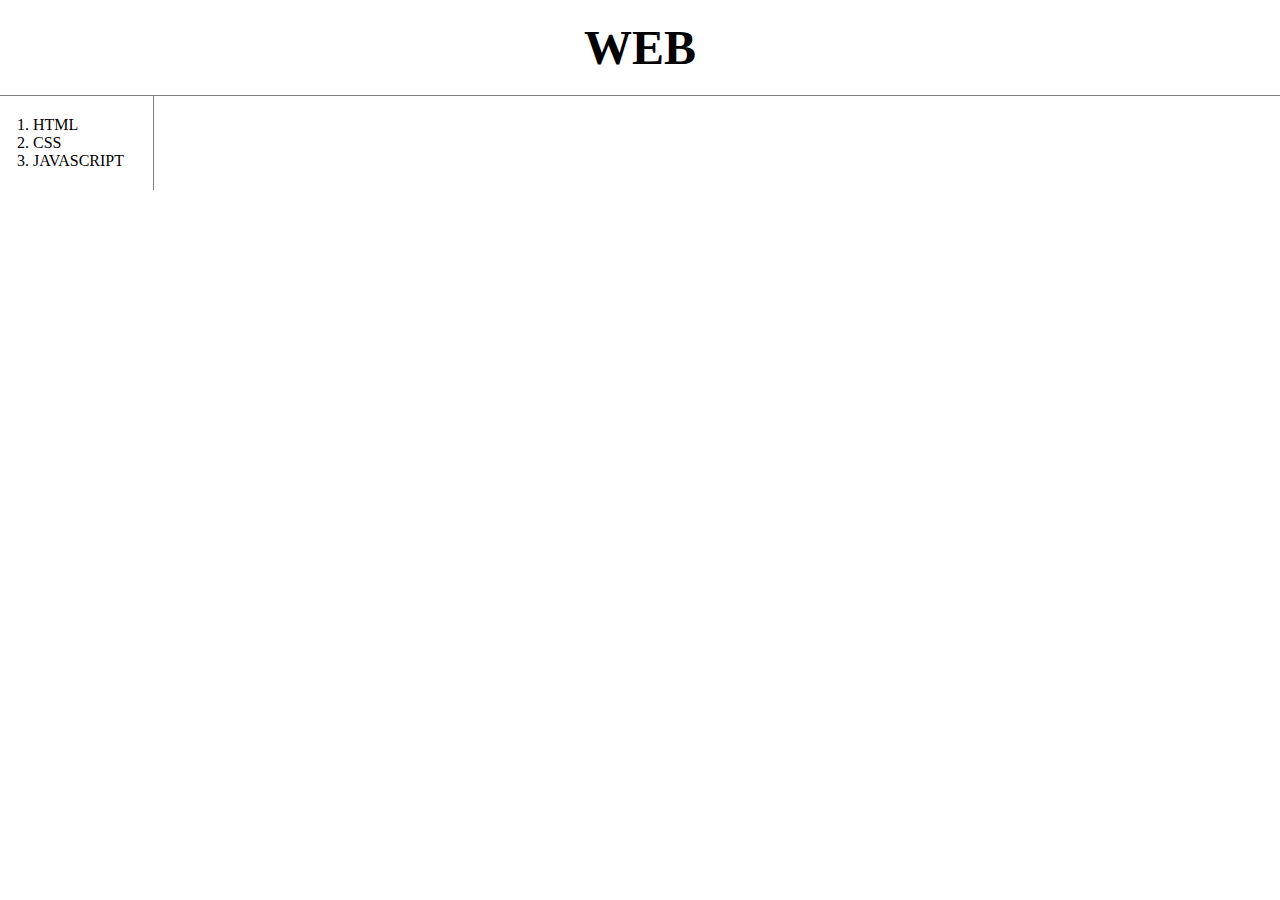
<file: index.html>
<!DOCTYPE html>
<!--이 문서는 html 문서이다 라는 것을 의미함. 왜? 그렇게 하기로 했다고 정함 -->

<html>
<!-- <head></head> <body></body>를 감싸는 큰 태그-->
<head>
<!-- 본문을 설명하는 머리 부분. 헤드와 본문을 꼭 구분해줘야 함 -->

<title>WEB1 - Welcome</title>
<!-- <<title>탭 이름</title> : 탭 이름. 검색엔진에서 가장 잘 인식되는 것. 책으로 치면 책 표지-->

<meta charset="utf-8">
<!-- meta = 이렇게 읽어라 // character = 문자 + set = 규칙 -->
<!-- 현재 utf-8로 작성중이라, 이렇게 지정해주지 않으면 글자가 깨질 수도 있음 -->

<!-- Google tag (gtag.js) -->
<script async src="https://www.googletagmanager.com/gtag/js?id=G-7YN3P67CFB"></script>
<script>
  window.dataLayer = window.dataLayer || [];
  function gtag(){dataLayer.push(arguments);}
  gtag('js', new Date());

  gtag('config', 'G-7YN3P67CFB');
</script>
<!-- 구글 애널리틱스 태그 복붙 -->

<style>
/* <style> 이라는 태그는 앞으로 있을 내용들을 CSS 언어로 해석해라 라는 뜻 */
/* <style>을 사용해서 CSS로 처리하라고 말할 수 있는 방법
1. 헤드태그안에 <style> 을 쓰기 2. 해당되는 곳에 style="" 속성을 사용하기 */
  a {
    color:black;
    /* a 태그가 달린 모든 내용을 검정색으로 보여줘라 */
    text-decoration: none;
    /* a 태그가 달린 모든 텍스트에 꾸밈을 다 없애라 (밑줄 등) */

    /* 모든 설명 끝에는 ; 를 추가하기. 일종의 구분자임 */
  }
  /* <style> 내 용어 설명
- a = Selector, 선택자
- a {여기 들어가는 거} = 선언, Declaration
- 선언 내 color:black, color = property, 속성 / red = property value, 속성의 값*/

  body {
    margin: 0;
  }

  /* #active {
    color:red;
  } */
  /* ID 값은 한 사이트에 한 개만 가능 */

  /* .saw {
    color:gray;
  } */
  /* .00 = 00태그를 가지고 있는 것에 대해 값을 준다. 앞에 '.' 필수! */

  ol{
    border-right: 1px solid gray;
    width:100px;
    margin: 0;
    padding: 20px;
    padding-left: 33px;
  }

  #grid ol{
    padding-left: 33px;
  }
  /* #grid라는 분모를 가진 ol만 해당되게  */

  h1 {
    font-size: 300%;
    /* px로도 지정해도 됨 */
    /* css text size property 라고 구글에 검색하면 다 나옴
    용어 - 글자 크기 - 관련 내용(속성) : 구글 검색 tip!*/
    text-align: center;
    /* align = 정렬하다 */
    border-bottom: 1px solid gray;
    /* 감싸는 상자를 -bottom과 같이 일부만 줄 수 있음. 다만 위치가 애매할 수도 있는데 이건 margin 같은 거 사용해서 조절*/
    margin:0;
    padding:20px;

  }

  #grid {
    border:0px solid pink;
    display:grid;
    grid-template-columns : 150px 1fr;
  }

  #grid #article {
    padding-left: 25px;
  }
  /* 어차피 id가 한개라서 이렇게 두개 안써도 되긴하는데, 분명히 하기 위해 2개 작성 */

  /* screen width < 800px */
  @media(max-width:800px) {
    #grid{
        display: block;

        }
    ol{
      border-right: none;
    }
    h1 {
      border-bottom: none;
    }
  }
</style>
<!-- <style> 태그 안에 우선순위 : 간단 태그(ex a) < 클래스 태그(ex .saw) < id 태그(#active)-->
<!-- 우선순위 태그가 같을 경우, 아래에 작성할수록 우선순위가 됨-->

</head>
<body>
<!-- 본문 : 이 페이지의 중요 내용이 들어간 부분 -->

<h1><a href="index.html">WEB</a></h1>
<div id="grid">
<ol>
<li><a href="1.html">HTML</a></li>
<li><a href="2.html">CSS</a></li>

<!-- <li><a href="2.html" style="color:red;text-decoration:underline">CSS</a></li> -->
<!-- style="" 은 이 내용은 CSS로 처리해라-->
<!-- style="" 안에 여러 속성 쓸 떄, 구분자 ';' 중간에 넣기-->
<!-- color:red = 색깔을 빨강으로 / text-decoration:underline = 밑줄 그어라-->

<li><a href="3.html">JAVASCRIPT</a></li>
</ol>

<!-- CSS 이전 폰트색 바꾸는 코드 -->
<!-- <ol>
<li><a href="1.html"><font color="red">HTML</font></a></li>
<li><a href="2.html"><font color="red">CSS</font></a></li>
<li><a href="3.html"><font color="red">JAVASCRIPT</font></a></li>
</ol> -->


<!-- <li> </li> list로 만들어 주는 태그 -->
<!-- <li>의 부모 태그(상위 태그) : <ul> / <ol> -->
<!-- 위 추가 설명1 : <ul> = Unordered List, 숫자 세지 X, 동그라미만 생김-->
<!-- 위 추가 설명2 : <ol> = ordered List, 숫자 셈. 앞에 순서대로 숫자 생김-->

<p>
<!-- 외부 사이트를 이용하여 채팅 기능 가져오기 -->
<!-- http://www.tawk.to 라는 사이트를 사용  -->
<!--Start of Tawk.to Script-->
<script type="text/javascript">
var Tawk_API=Tawk_API||{}, Tawk_LoadStart=new Date();
(function(){
var s1=document.createElement("script"),s0=document.getElementsByTagName("script")[0];
s1.async=true;
s1.src='https://embed.tawk.to/6379a0adb0d6371309d00432/1gi9hna69';
s1.charset='UTF-8';
s1.setAttribute('crossorigin','*');
s0.parentNode.insertBefore(s1,s0);
})();
</script>
<!--End of Tawk.to Script-->
</div>
</body>
</html>
</file>
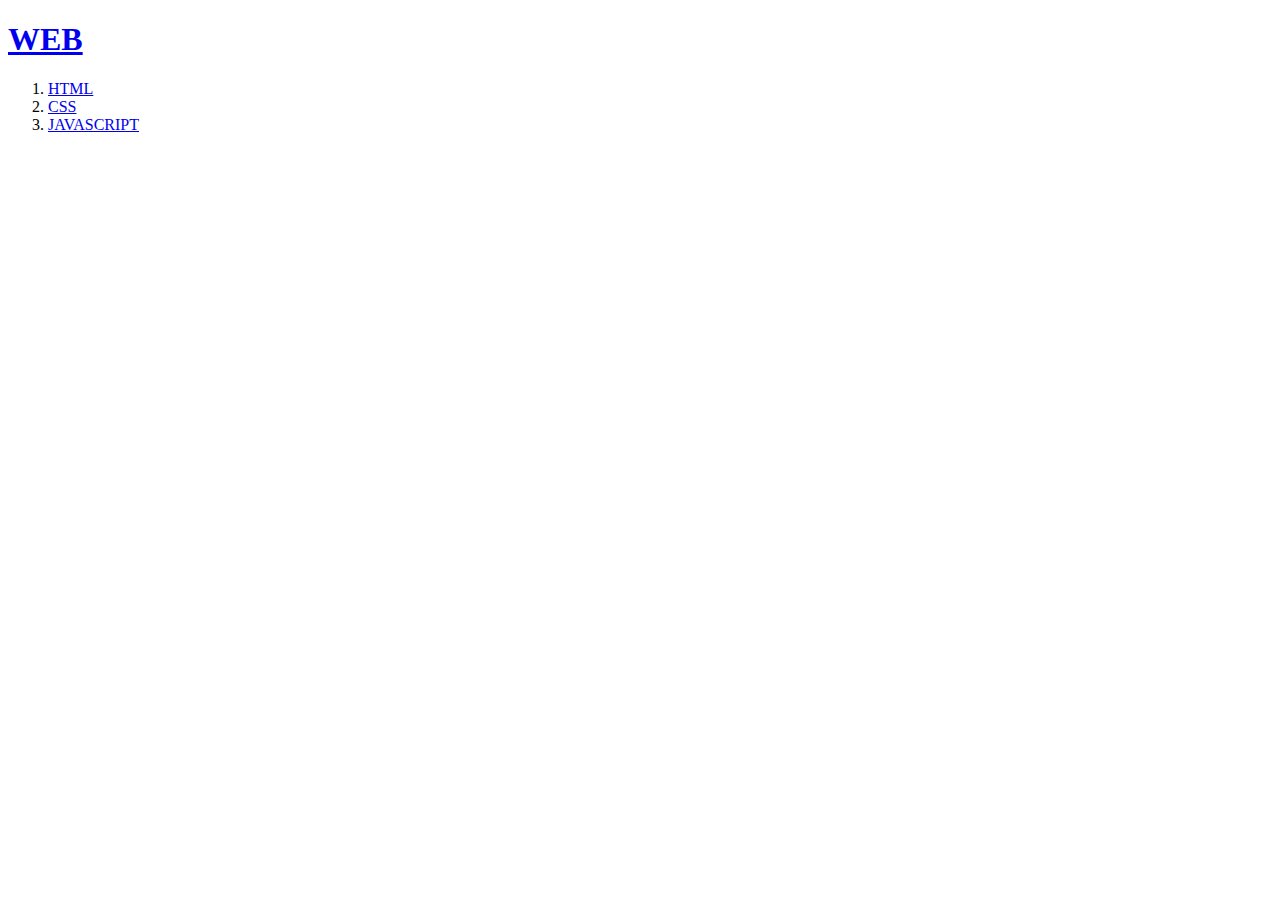
<file: web/index.html>
<!DOCTYPE html>
<!--이 문서는 html 문서이다 라는 것을 의미함. 왜? 그렇게 하기로 했다고 정함 -->

<html>
<!-- <head></head> <body></body>를 감싸는 큰 태그-->
<head>
<!-- 본문을 설명하는 머리 부분. 헤드와 본문을 꼭 구분해줘야 함 -->
<title>WEB1 - Welcome</title>
<!-- <<title>탭 이름</title> : 탭 이름. 검색엔진에서 가장 잘 인식되는 것. 책으로 치면 책 표지-->
<meta charset="utf-8">
<!-- meta = 이렇게 읽어라 // character = 문자 + set = 규칙 -->
<!-- 현재 utf-8로 작성중이라, 이렇게 지정해주지 않으면 글자가 깨질 수도 있음 -->
</head>
<body>
<!-- 본문 : 이 페이지의 중요 내용이 들어간 부분 -->

<h1><a href="index.html">WEB</a></h1>

<ol>
<li><a href="1.html">HTML</a></li>
<li><a href="2.html">CSS</a></li>
<li><a href="3.html">JAVASCRIPT</a></li>
</ol>
<!-- <li> </li> list로 만들어 주는 태그 -->
<!-- <li>의 부모 태그(상위 태그) : <ul> / <ol> -->
<!-- 위 추가 설명1 : <ul> = Unordered List, 숫자 세지 X, 동그라미만 생김-->
<!-- 위 추가 설명2 : <ol> = ordered List, 숫자 셈. 앞에 순서대로 숫자 생김-->

<p>
<!-- 외부 사이트를 이용하여 채팅 기능 가져오기 -->
<!-- http://www.tawk.to 라는 사이트를 사용  -->
<!--Start of Tawk.to Script-->
<script type="text/javascript">
var Tawk_API=Tawk_API||{}, Tawk_LoadStart=new Date();
(function(){
var s1=document.createElement("script"),s0=document.getElementsByTagName("script")[0];
s1.async=true;
s1.src='https://embed.tawk.to/6379a0adb0d6371309d00432/1gi9hna69';
s1.charset='UTF-8';
s1.setAttribute('crossorigin','*');
s0.parentNode.insertBefore(s1,s0);
})();
</script>
<!--End of Tawk.to Script-->

</body>
</html>
</file>
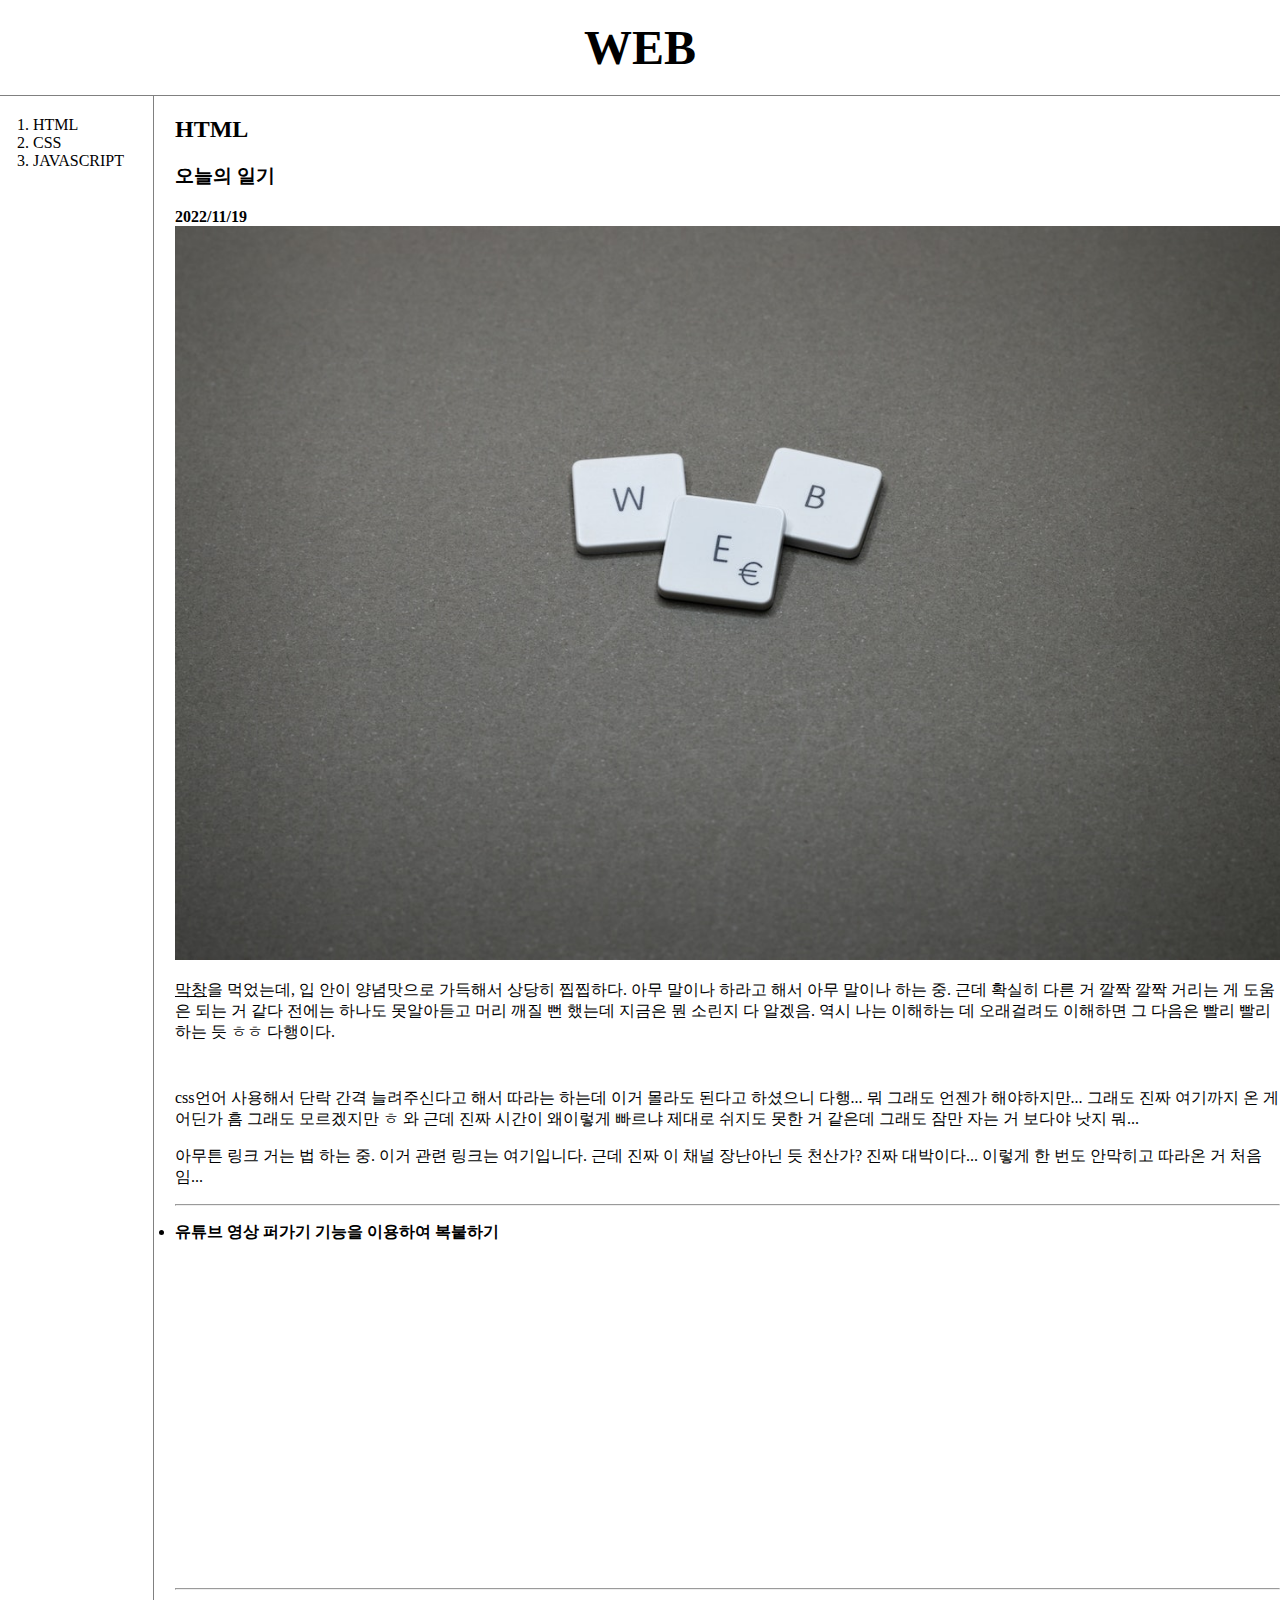
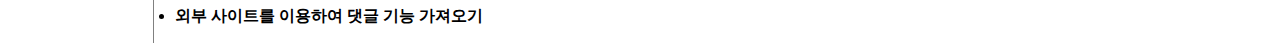
<file: 1.html>
<!DOCTYPE html>
<!--이 문서는 html 문서이다 라는 것을 의미함. 왜? 그렇게 하기로 했다고 정함 -->

<html>
<!-- <head></head> <body></body>를 감싸는 큰 태그-->
<head>
<!-- 본문을 설명하는 머리 부분. 헤드와 본문을 꼭 구분해줘야 함 -->

<title>WEB1 - html</title>
<!-- <<title>탭 이름</title> : 탭 이름. 검색엔진에서 가장 잘 인식되는 것. 책으로 치면 책 표지-->

<meta charset="utf-8">
<!-- meta = 이렇게 읽어라 // character = 문자 + set = 규칙 -->
<!-- 현재 utf-8로 작성중이라, 이렇게 지정해주지 않으면 글자가 깨질 수도 있음 -->

<!-- Google tag (gtag.js) -->
<script async src="https://www.googletagmanager.com/gtag/js?id=G-7YN3P67CFB"></script>
<script>
  window.dataLayer = window.dataLayer || [];
  function gtag(){dataLayer.push(arguments);}
  gtag('js', new Date());

  gtag('config', 'G-7YN3P67CFB');
</script>
<!-- 구글 애널리틱스 태그 복붙 -->

<link rel="stylesheet" href="style.css">
<!-- style.css 파일을 받아 원래 그 스타일이 있었던 것처럼 행동해라 -->


<!-- /* <style> 이라는 태그는 앞으로 있을 내용들을 CSS 언어로 해석해라 라는 뜻 */ -->
<!-- /* <style>을 사용해서 CSS로 처리하라고 말할 수 있는 방법 -->
<!-- 1. 헤드태그안에 <style> 을 쓰기 2. 해당되는 곳에 style="" 속성을 사용하기 */ -->
<!-- <style> 태그 안에 우선순위 : 간단 태그(ex a) < 클래스 태그(ex .saw) < id 태그(#active)-->
<!-- 우선순위 태그가 같을 경우, 아래에 작성할수록 우선순위가 됨-->


</head>

<body>
<!-- 본문 : 이 페이지의 중요 내용이 들어간 부분 -->

<h1><a href="index.html">WEB</a></h1>
<div id="grid">
<ol>
<li><a href="1.html">HTML</a></li>
<li><a href="2.html">CSS</a></li>
<li><a href="3.html">JAVASCRIPT</a></li>
</ol>
<!-- <li> </li> list로 만들어 주는 태그 -->
<!-- <li>의 부모 태그(상위 태그) : <ul> / <ol> -->
<!-- 위 추가 설명1 : <ul> = Unordered List, 숫자 세지 X, 동그라미만 생김-->
<!-- 위 추가 설명2 : <ol> = ordered List, 숫자 셈. 앞에 순서대로 숫자 생김-->
<div id = "article">
<h2>HTML</h2>
<!-- <h1> ~ <h6> 제목 양식으로 작성하는 것 (숫자가 커질수록 작아짐, h7은 X) -->

<h3>오늘의 일기</h3>
<strong>2022/11/19</strong>
<!-- <> </> 이런거 태그라고 부름 -->
<!-- 모르는 태그가 있으면 구글에 검색 : html 물어볼 태그 혹은 기능 tag -->
<!-- 검색 예시 : html new line tag (새로운 라인 만드는 태그(줄 바꾸는 태그))-->
<!-- 글자 두껍게 하는 법 : <strong></strong> -->
<!-- 밑 줄 긋는 법 : <u></u> -->
<!-- 주석 처리 하는 법 : ctrl + /  -->

<br>
<!-- 줄 바꾸는/빈 줄 만드는 태그 : <br> 닫는 태그 따로 없음 -->

<img src="webimg.jpg" width="100%">
<!-- <img src=""> : 이미지 넣는 태그, src는 source를 의미하는 것, 뒤에 파일명.확장명 혹은 주소 넣기-->
<!-- 이미지를 지금 현재 작업하고 있는 폴더 안에 넣는 게 추후 찾기 수월-->
<!-- src 와 width 이거 순서는 바뀌어도 됨 -->

<p>
<u>막창</u>을 먹었는데, 입 안이 양념맛으로 가득해서 상당히 찝찝하다.
아무 말이나 하라고 해서 아무 말이나 하는 중. 근데 확실히 다른 거 깔짝 깔짝 거리는 게 도움은 되는 거 같다
전에는 하나도 못알아듣고 머리 깨질 뻔 했는데 지금은 뭔 소린지 다 알겠음. 역시 나는 이해하는 데 오래걸려도
이해하면 그 다음은 빨리 빨리 하는 듯 ㅎㅎ 다행이다.
</p>
<!-- <p></p> : pragraph 태그, 단락 나누는 태그 -->
<!-- 추후 css 적용하게 될 때, 시각적으로 볼 때 p태그 사용하는 것이 더 깔끔함-->
<!-- 검색엔진에 검색이 잘 되려면 최대한 코드를 깔끔하게 써야 함 css로 글꼴 바꾸고 크키 바꾸는 거 보다 <h> 쓰는 게 검색이 더 잘 됨-->
<p style="margin-top:45px;">
css언어 사용해서 단락 간격 늘려주신다고 해서 따라는 하는데 이거 몰라도 된다고 하셨으니 다행... 뭐 그래도 언젠가 해야하지만...
그래도 진짜 여기까지 온 게 어딘가 흠 그래도 모르겠지만 ㅎ 와 근데 진짜 시간이 왜이렇게 빠르냐 제대로 쉬지도 못한 거 같은데
그래도 잠만 자는 거 보다야 낫지 뭐...
</p>

<p>
아무튼 링크 거는 법 하는 중.
이거 관련 링크는 <a href="https://www.youtube.com/watch?v=V3pkC1hE-as&list=PLuHgQVnccGMDZP7FJ_ZsUrdCGH68ppvPb&index=14"
target ="_blank" title="생활코딩 시리즈 : 14편을 참고하세요">여기</a>입니다.
근데 진짜 이 채널 장난아닌 듯 천산가? 진짜 대박이다... 이렇게 한 번도 안막히고 따라온 거 처음임...
<!-- <a> = 링크 거는 것// anchor : 배가 정박할 떄 사용하는 닻 -->
<!-- <a href> = 링크 주소 안내와 같은 역할 // target ="_blank" : 새창으로 열기 -->
<!-- <a title="툴팁"> = 마우스 올리면 나오는 작은 네모 박스 설명 같은 거 지정, 그걸 툴팁이라고 함-->
<hr>
<!-- <hr> 가로줄 넣는 태그 -->
</p>

<p>
<li><strong>유튜브 영상 퍼가기 기능을 이용하여 복붙하기</strong></li>
<br>
<iframe width="560" height="315" src="https://www.youtube.com/embed/7T7r_oSp0SE" title="YouTube video player" frameborder="0" allow="accelerometer; autoplay; clipboard-write; encrypted-media; gyroscope; picture-in-picture" allowfullscreen></iframe>
<!-- <<iframe src="" width="" height=""></iframe> 다른 웹페이지를 표시할 때 사용하는 태그 -->
<hr>
</p>

<p>
<li><strong>외부 사이트를 이용하여 댓글 기능 가져오기</strong></li>
<!-- Disqus, LiveRe 라는 사이트를 사용하면 좋다고 한다. (3년전 의견이긴하지만) -->
<div id="disqus_thread"></div>
<script>
    /**
    *  RECOMMENDED CONFIGURATION VARIABLES: EDIT AND UNCOMMENT THE SECTION BELOW TO INSERT DYNAMIC VALUES FROM YOUR PLATFORM OR CMS.
    *  LEARN WHY DEFINING THESE VARIABLES IS IMPORTANT: https://disqus.com/admin/universalcode/#configuration-variables    */
    /*
    var disqus_config = function () {
    this.page.url = PAGE_URL;  // Replace PAGE_URL with your page's canonical URL variable
    this.page.identifier = PAGE_IDENTIFIER; // Replace PAGE_IDENTIFIER with your page's unique identifier variable
    };
    */
    (function() { // DON'T EDIT BELOW THIS LINE
    var d = document, s = d.createElement('script');
    s.src = 'https://web-1-wtflejhoz2.disqus.com/embed.js';
    s.setAttribute('data-timestamp', +new Date());
    (d.head || d.body).appendChild(s);
    })();
</script>
<noscript>Please enable JavaScript to view the <a href="https://disqus.com/?ref_noscript">comments powered by Disqus.</a></noscript>
</p>
</div>
</div>

</body>
</html>
</file>
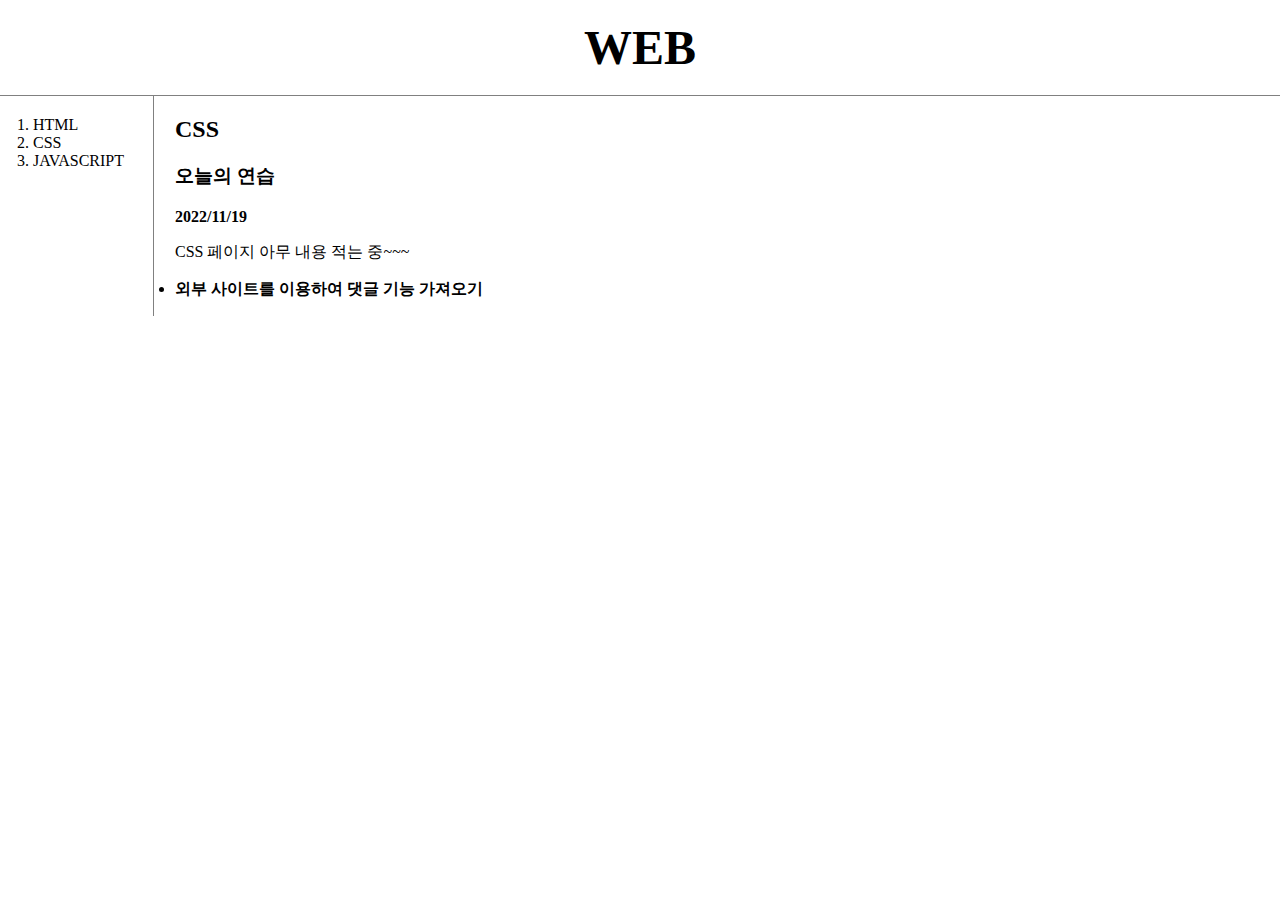
<file: 2.html>
<!DOCTYPE html>
<!--이 문서는 html 문서이다 라는 것을 의미함. 왜? 그렇게 하기로 했다고 정함 -->

<html>
<!-- <head></head> <body></body>를 감싸는 큰 태그-->
  <head>
    <!-- 본문을 설명하는 머리 부분. 헤드와 본문을 꼭 구분해줘야 함 -->
      <title>WEB1 - CSS</title>
      <!-- <<title>탭 이름</title> : 탭 이름. 검색엔진에서 가장 잘 인식되는 것. 책으로 치면 책 표지-->
      <meta charset="utf-8">
      <!-- meta = 이렇게 읽어라 // character = 문자 + set = 규칙 -->
      <!-- 현재 utf-8로 작성중이라, 이렇게 지정해주지 않으면 글자가 깨질 수도 있음 -->

      <!-- Google tag (gtag.js) -->
      <script async src="https://www.googletagmanager.com/gtag/js?id=G-7YN3P67CFB"></script>
      <script>
      window.dataLayer = window.dataLayer || [];
      function gtag(){dataLayer.push(arguments);}
      gtag('js', new Date());

      gtag('config', 'G-7YN3P67CFB');
    </script>
    <!-- 구글 애널리틱스 태그 복붙 -->

    <link rel="stylesheet" href="style.css">
    <!-- style.css 파일을 받아 원래 그 스타일이 있었던 것처럼 행동해라 -->


    <!-- /* <style> 이라는 태그는 앞으로 있을 내용들을 CSS 언어로 해석해라 라는 뜻 */ -->
    <!-- /* <style>을 사용해서 CSS로 처리하라고 말할 수 있는 방법 -->
    <!-- 1. 헤드태그안에 <style> 을 쓰기 2. 해당되는 곳에 style="" 속성을 사용하기 */ -->
    <!-- <style> 태그 안에 우선순위 : 간단 태그(ex a) < 클래스 태그(ex .saw) < id 태그(#active)-->
    <!-- 우선순위 태그가 같을 경우, 아래에 작성할수록 우선순위가 됨-->


  </head>
  <body>
    <!-- 본문 : 이 페이지의 중요 내용이 들어간 부분 -->

    <h1><a href="index.html">WEB</a></h1>

    <div id="grid">
      <ol>
        <li><a href="1.html">HTML</a></li>
        <li><a href="2.html">CSS</a></li>
        <!-- <li><a href="2.html"id="active">CSS</a></li> -->
        <!-- class= "" 같은 그룹으로 묶는 태그. 위와같은 경우는 saw라는 그룹을 형성한 것과 같음 -->
        <!-- class= "" 안에 태그를 여러개 사용할 수도 있음, 아래에 작성할수록 우선순위 -->
        <!-- id="00" 태그를 만들어주는것. <style> 안에 #00 이렇게 지정할 수 있고, 먼저 작성되었다고 해도 class보다 우선순위임-->
        <!-- ID 값은 한 사이트에 한 개만 가능 -->
        <li><a href="3.html">JAVASCRIPT</a></li>
      </ol>
      <!-- <li> </li> list로 만들어 주는 태그 -->
      <!-- <li>의 부모 태그(상위 태그) : <ul> / <ol> -->
      <!-- 위 추가 설명1 : <ul> = Unordered List, 숫자 세지 X, 동그라미만 생김-->
      <!-- 위 추가 설명2 : <ol> = ordered List, 숫자 셈. 앞에 순서대로 숫자 생김-->
      <div id = "article">
        <h2>CSS</h2>
        <!-- <h1> ~ <h6> 제목 양식으로 작성하는 것 (숫자가 커질수록 작아짐, h7은 X) -->

        <h3>오늘의 연습</h3>
        <strong>2022/11/19</strong>
        <!-- <> </> 이런거 태그라고 부름 -->
        <!-- 모르는 태그가 있으면 구글에 검색 : html 물어볼 태그 혹은 기능 tag -->
        <!-- 검색 예시 : html new line tag (새로운 라인 만드는 태그(줄 바꾸는 태그))-->
        <!-- 글자 두껍게 하는 법 : <strong></strong> -->
        <!-- 밑 줄 긋는 법 : <u></u> -->
        <!-- 주석 처리 하는 법 : ctrl + /  -->

        <p>
          CSS 페이지 아무 내용 적는 중~~~
        </p>

        <p>
          <li><strong>외부 사이트를 이용하여 댓글 기능 가져오기</strong></li>
          <!-- Disqus, LiveRe 라는 사이트를 사용하면 좋다고 한다. (3년전 의견이긴하지만) -->
          <div id="disqus_thread"></div>
          <script>
          /**
          *  RECOMMENDED CONFIGURATION VARIABLES: EDIT AND UNCOMMENT THE SECTION BELOW TO INSERT DYNAMIC VALUES FROM YOUR PLATFORM OR CMS.
          *  LEARN WHY DEFINING THESE VARIABLES IS IMPORTANT: https://disqus.com/admin/universalcode/#configuration-variables    */
          /*
          var disqus_config = function () {
          this.page.url = PAGE_URL;  // Replace PAGE_URL with your page's canonical URL variable
          this.page.identifier = PAGE_IDENTIFIER; // Replace PAGE_IDENTIFIER with your page's unique identifier variable
          };
          */
          (function() { // DON'T EDIT BELOW THIS LINE
            var d = document, s = d.createElement('script');
            s.src = 'https://web-1-wtflejhoz2.disqus.com/embed.js';
            s.setAttribute('data-timestamp', +new Date());
            (d.head || d.body).appendChild(s);
          })();
          </script>
          <noscript>Please enable JavaScript to view the <a href="https://disqus.com/?ref_noscript">comments powered by Disqus.</a></noscript>
        </p>
      </div>
    </div>


  </body>
</html>
</file>
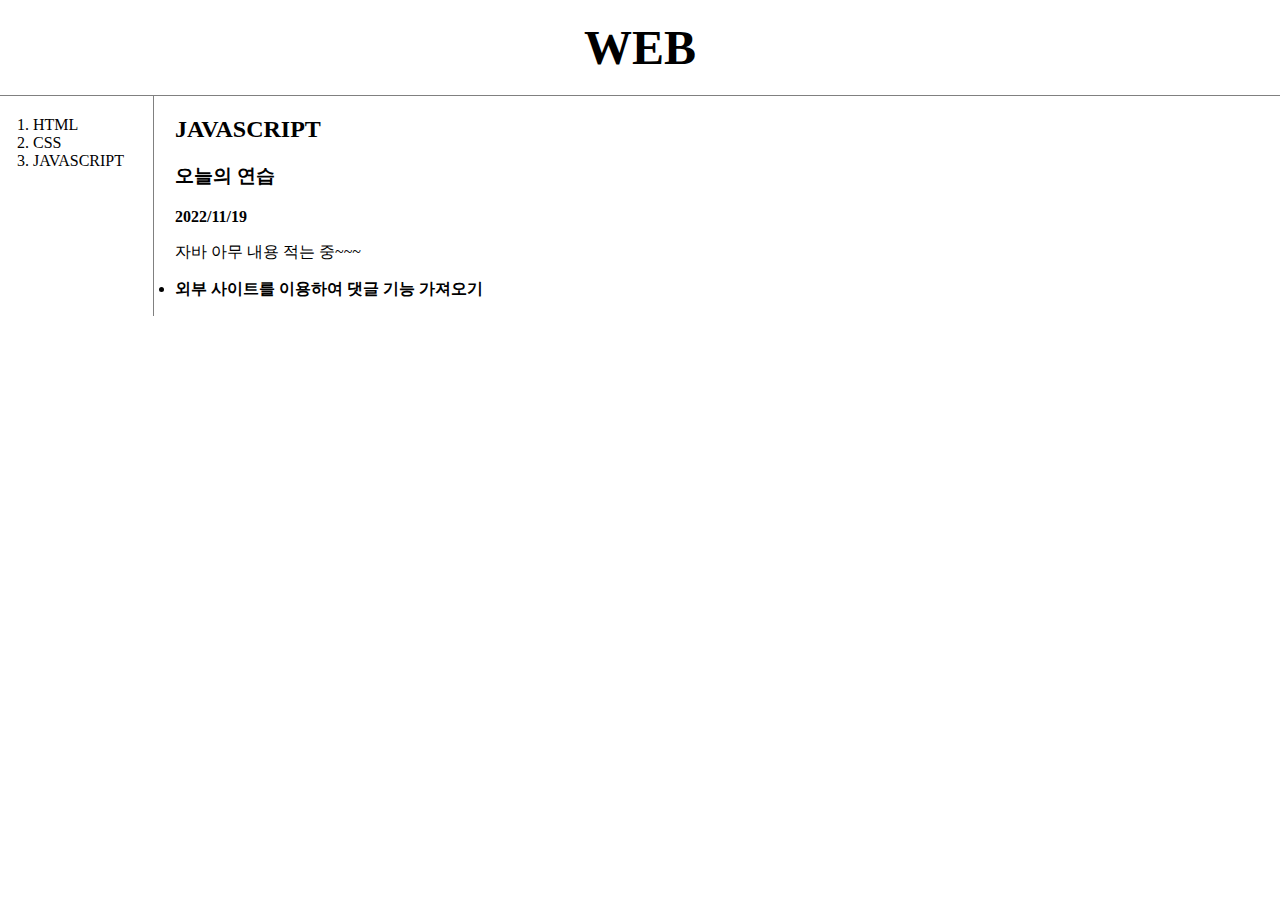
<file: 3.html>
<!DOCTYPE html>
<!--이 문서는 html 문서이다 라는 것을 의미함. 왜? 그렇게 하기로 했다고 정함 -->

<html>
<!-- <head></head> <body></body>를 감싸는 큰 태그-->
<head>
<!-- 본문을 설명하는 머리 부분. 헤드와 본문을 꼭 구분해줘야 함 -->
<title>WEB1 - JAVASCRIPT</title>
<!-- <<title>탭 이름</title> : 탭 이름. 검색엔진에서 가장 잘 인식되는 것. 책으로 치면 책 표지-->
<meta charset="utf-8">
<!-- meta = 이렇게 읽어라 // character = 문자 + set = 규칙 -->
<!-- 현재 utf-8로 작성중이라, 이렇게 지정해주지 않으면 글자가 깨질 수도 있음 -->

<!-- Google tag (gtag.js) -->
<script async src="https://www.googletagmanager.com/gtag/js?id=G-7YN3P67CFB"></script>
<script>
  window.dataLayer = window.dataLayer || [];
  function gtag(){dataLayer.push(arguments);}
  gtag('js', new Date());

  gtag('config', 'G-7YN3P67CFB');
</script>
<!-- 구글 애널리틱스 태그 복붙 -->

<link rel="stylesheet" href="style.css">
<!-- style.css 파일을 받아 원래 그 스타일이 있었던 것처럼 행동해라 -->


<!-- /* <style> 이라는 태그는 앞으로 있을 내용들을 CSS 언어로 해석해라 라는 뜻 */ -->
<!-- /* <style>을 사용해서 CSS로 처리하라고 말할 수 있는 방법 -->
<!-- 1. 헤드태그안에 <style> 을 쓰기 2. 해당되는 곳에 style="" 속성을 사용하기 */ -->
<!-- <style> 태그 안에 우선순위 : 간단 태그(ex a) < 클래스 태그(ex .saw) < id 태그(#active)-->
<!-- 우선순위 태그가 같을 경우, 아래에 작성할수록 우선순위가 됨-->

</head>
<body>
<!-- 본문 : 이 페이지의 중요 내용이 들어간 부분 -->

<h1><a href="index.html">WEB</a></h1>
<div id="grid">
<ol>
<li><a href="1.html">HTML</a></li>
<li><a href="2.html">CSS</a></li>
<li><a href="3.html">JAVASCRIPT</a></li>
</ol>
<!-- <li> </li> list로 만들어 주는 태그 -->
<!-- <li>의 부모 태그(상위 태그) : <ul> / <ol> -->
<!-- 위 추가 설명1 : <ul> = Unordered List, 숫자 세지 X, 동그라미만 생김-->
<!-- 위 추가 설명2 : <ol> = ordered List, 숫자 셈. 앞에 순서대로 숫자 생김-->
<div id = "article">
<h2>JAVASCRIPT</h2>
<!-- <h1> ~ <h6> 제목 양식으로 작성하는 것 (숫자가 커질수록 작아짐, h7은 X) -->

<h3>오늘의 연습</h3>
<strong>2022/11/19</strong>
<!-- <> </> 이런거 태그라고 부름 -->
<!-- 모르는 태그가 있으면 구글에 검색 : html 물어볼 태그 혹은 기능 tag -->
<!-- 검색 예시 : html new line tag (새로운 라인 만드는 태그(줄 바꾸는 태그))-->
<!-- 글자 두껍게 하는 법 : <strong></strong> -->
<!-- 밑 줄 긋는 법 : <u></u> -->
<!-- 주석 처리 하는 법 : ctrl + /  -->

<p>
자바 아무 내용 적는 중~~~
</p>

<p>
<li><strong>외부 사이트를 이용하여 댓글 기능 가져오기</strong></li>
<!-- Disqus, LiveRe 라는 사이트를 사용하면 좋다고 한다. (3년전 의견이긴하지만) -->
<div id="disqus_thread"></div>
<script>
    /**
    *  RECOMMENDED CONFIGURATION VARIABLES: EDIT AND UNCOMMENT THE SECTION BELOW TO INSERT DYNAMIC VALUES FROM YOUR PLATFORM OR CMS.
    *  LEARN WHY DEFINING THESE VARIABLES IS IMPORTANT: https://disqus.com/admin/universalcode/#configuration-variables    */
    /*
    var disqus_config = function () {
    this.page.url = PAGE_URL;  // Replace PAGE_URL with your page's canonical URL variable
    this.page.identifier = PAGE_IDENTIFIER; // Replace PAGE_IDENTIFIER with your page's unique identifier variable
    };
    */
    (function() { // DON'T EDIT BELOW THIS LINE
    var d = document, s = d.createElement('script');
    s.src = 'https://web-1-wtflejhoz2.disqus.com/embed.js';
    s.setAttribute('data-timestamp', +new Date());
    (d.head || d.body).appendChild(s);
    })();
</script>
<noscript>Please enable JavaScript to view the <a href="https://disqus.com/?ref_noscript">comments powered by Disqus.</a></noscript>
</p>
</div>
</div>
</body>
</html>
</file>
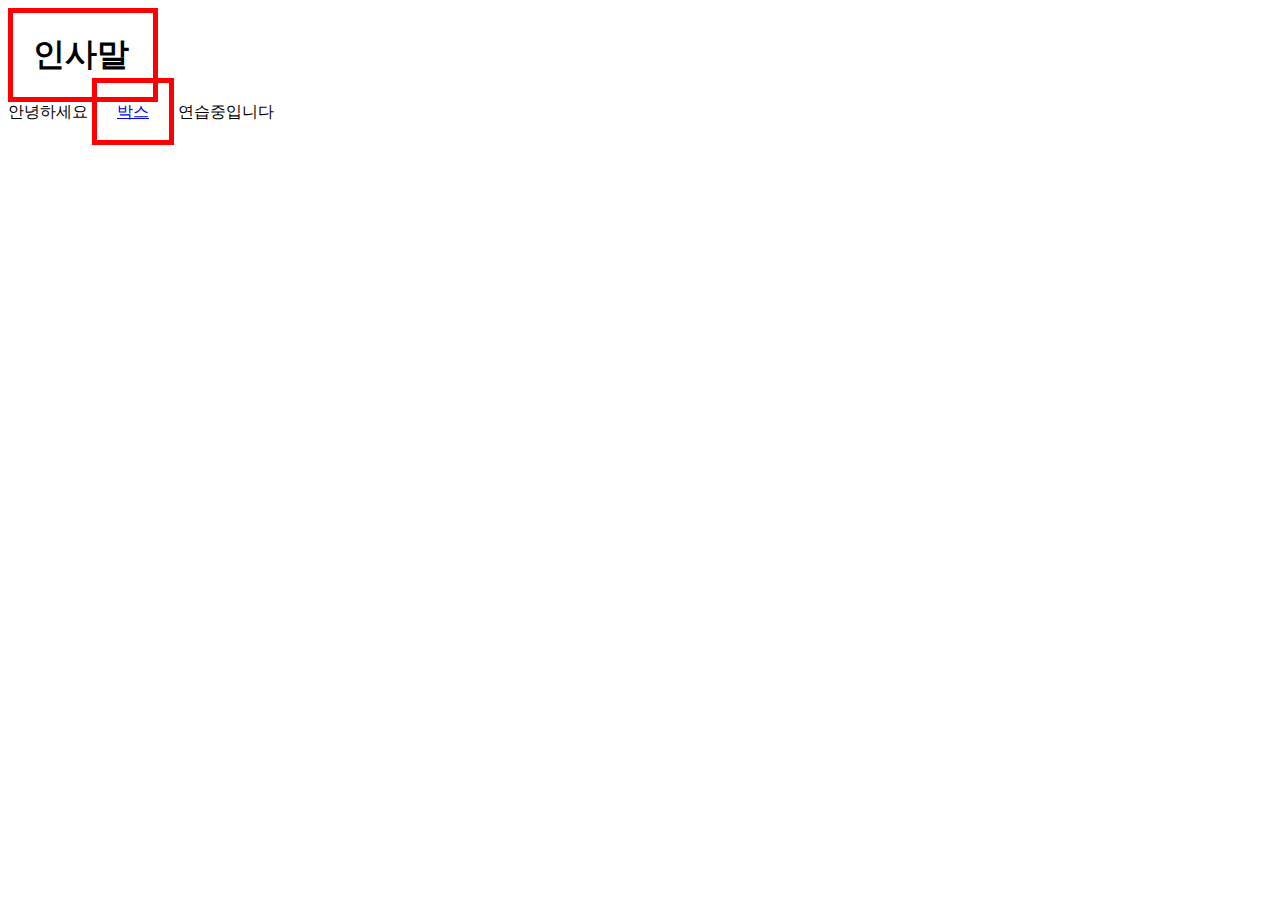
<file: box.html>
<!DOCTYPE html>

<html>

  <head>
    <meta charset="utf-8">
    <title></title>
    <style>

      h1, a{
        border:5px solid red;
        /* 박스 만드는 태그*/

        /*위의 내용은 아래 3개를 요약한 문장
        border-width:5px;
        border-color:red;
        border-style:solid;*/

        padding:20px;
        /* 해당 요소를 20px만큼 감싸라 (패딩을 입은 것 처럼)*/

        margin:0;
        /* 다른 요소와 간격을 n만큼 해라 (n이 0이면 간격이 0인 것)*/

        width:100px;
        /* 간격 조정 */

      }
      /*태그를 00,00 함께 작성할 수도 O*/

      /* h1 처럼, 화면 꽉차게 쓰는 태그 : block level element */
      /* a 처럼, 자기 요소만큼만 쓰는 태그 : inline element */

      /* 기본적으로 화면 꽉차게 쓰는 태그와 자기 요소만큼 쓰는 태그가 지정되어 있지만,
      태그를 통해 변경할 수 있음 -> 관련태그 : display:block;(화면 꽉 차게) display:inline;(자기요소만큼만) */

      /* (추가) 위 display:none; 하면 관련 요소 아예 안보이게 할 수도 있음 ㅎㅎ*/

      /* 관련 속성 한 번에/선택해서 보고  웹페이지 - 마우스 우클릭 - 검사 - style 항목 확인 */
    </style>
  </head>
  <body>
    <h1>인사말</h1>
    안녕하세요 <a href="https://youtu.be/MLjCVUspcDo" target="_blank" >박스</a> 연습중입니다
  </body>
</html>
</file>
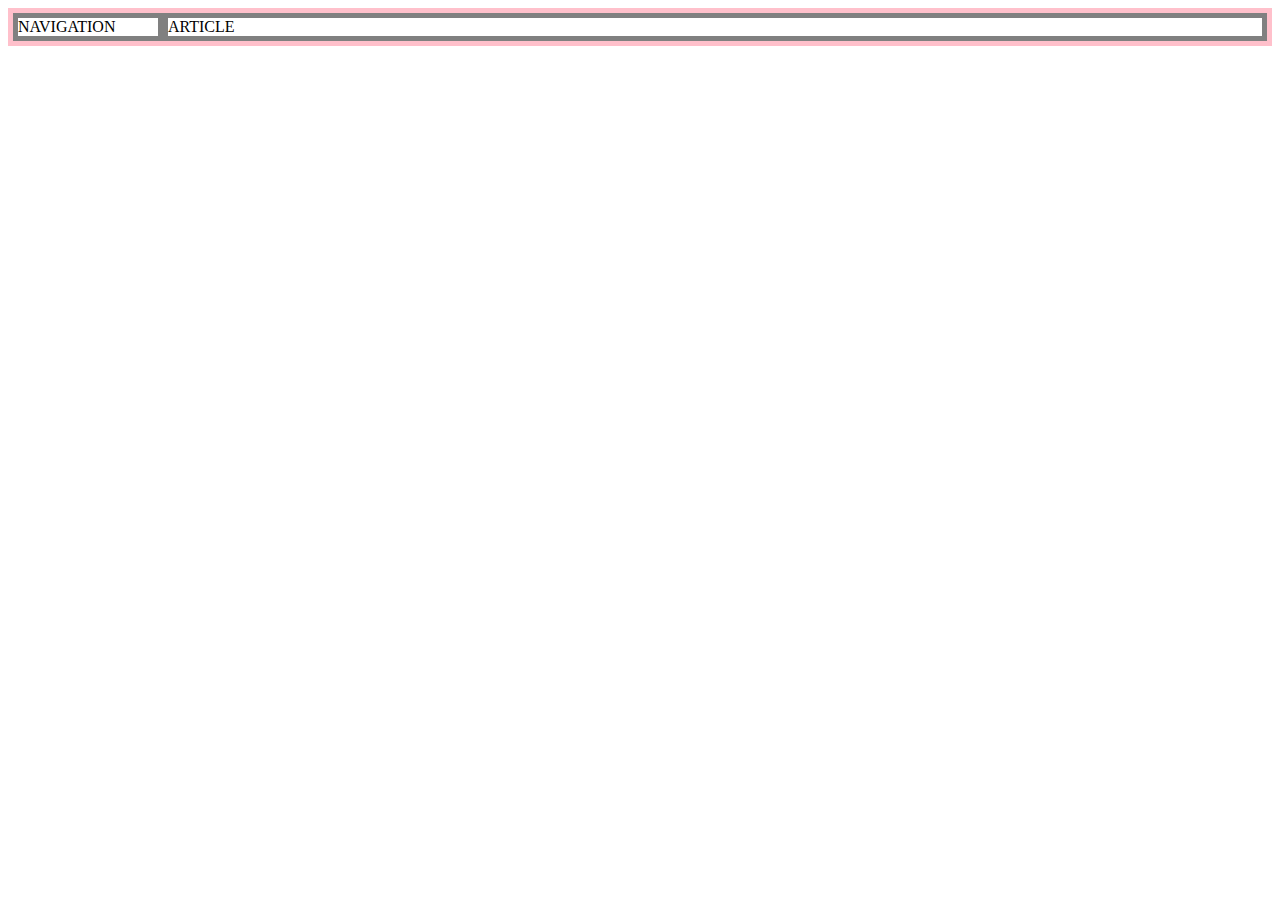
<file: grid.html>
<!DOCTYPE html>

<html>

  <head>
    <meta charset="utf-8">
    <title></title>
    <style>

      div{
        border:5px solid gray;
      }

      #grid{
        border:5px solid pink;
        display:grid;
        grid-template-columns : 150px 1fr;
        /* 1fr 2fr 이거는 비율을 나타냄 1:2 비율로 쪼갠다는 뜻 */
        /* 숫자 두개 쓰는 건 첫번째 열, 두번쨰 열 위에처럼 쓰면 1열은 무조건 150px, 2열은 나머지*/
      }

      /* can i use에 현재 지금 쓰고 있는 태그를 사용해도 되는지 확인할 수 있음
      운영체제, 버전에 따라 최신 태그는 사용하지 못할 수도 있기 때문에 최신 태그는 확인 필요
      강의하실 때 grid가 최신 태그였는데 지금은 아님 ㅎㅎ */

    </style>
  </head>
  <body>
    <div id="grid">
      <div>NAVIGATION</div>
      <div>ARTICLE</div>
      <!-- <div> = 온전히 디자인을 위한 태그, block 태그기 때문에 기본적으로 화면을 꽉차게 구성 -->
      <!-- <span> = 기본적으로 <div> 태그와 용도 동일, 다만 inline 태그라서 자기영역만 채우게 구성-->
    </div>
    <!-- 깔끔하게 나누기 위해 같은 <div> 태그로 감쌈. 다만 ID 제공 -->

  </body>
</html>
</file>
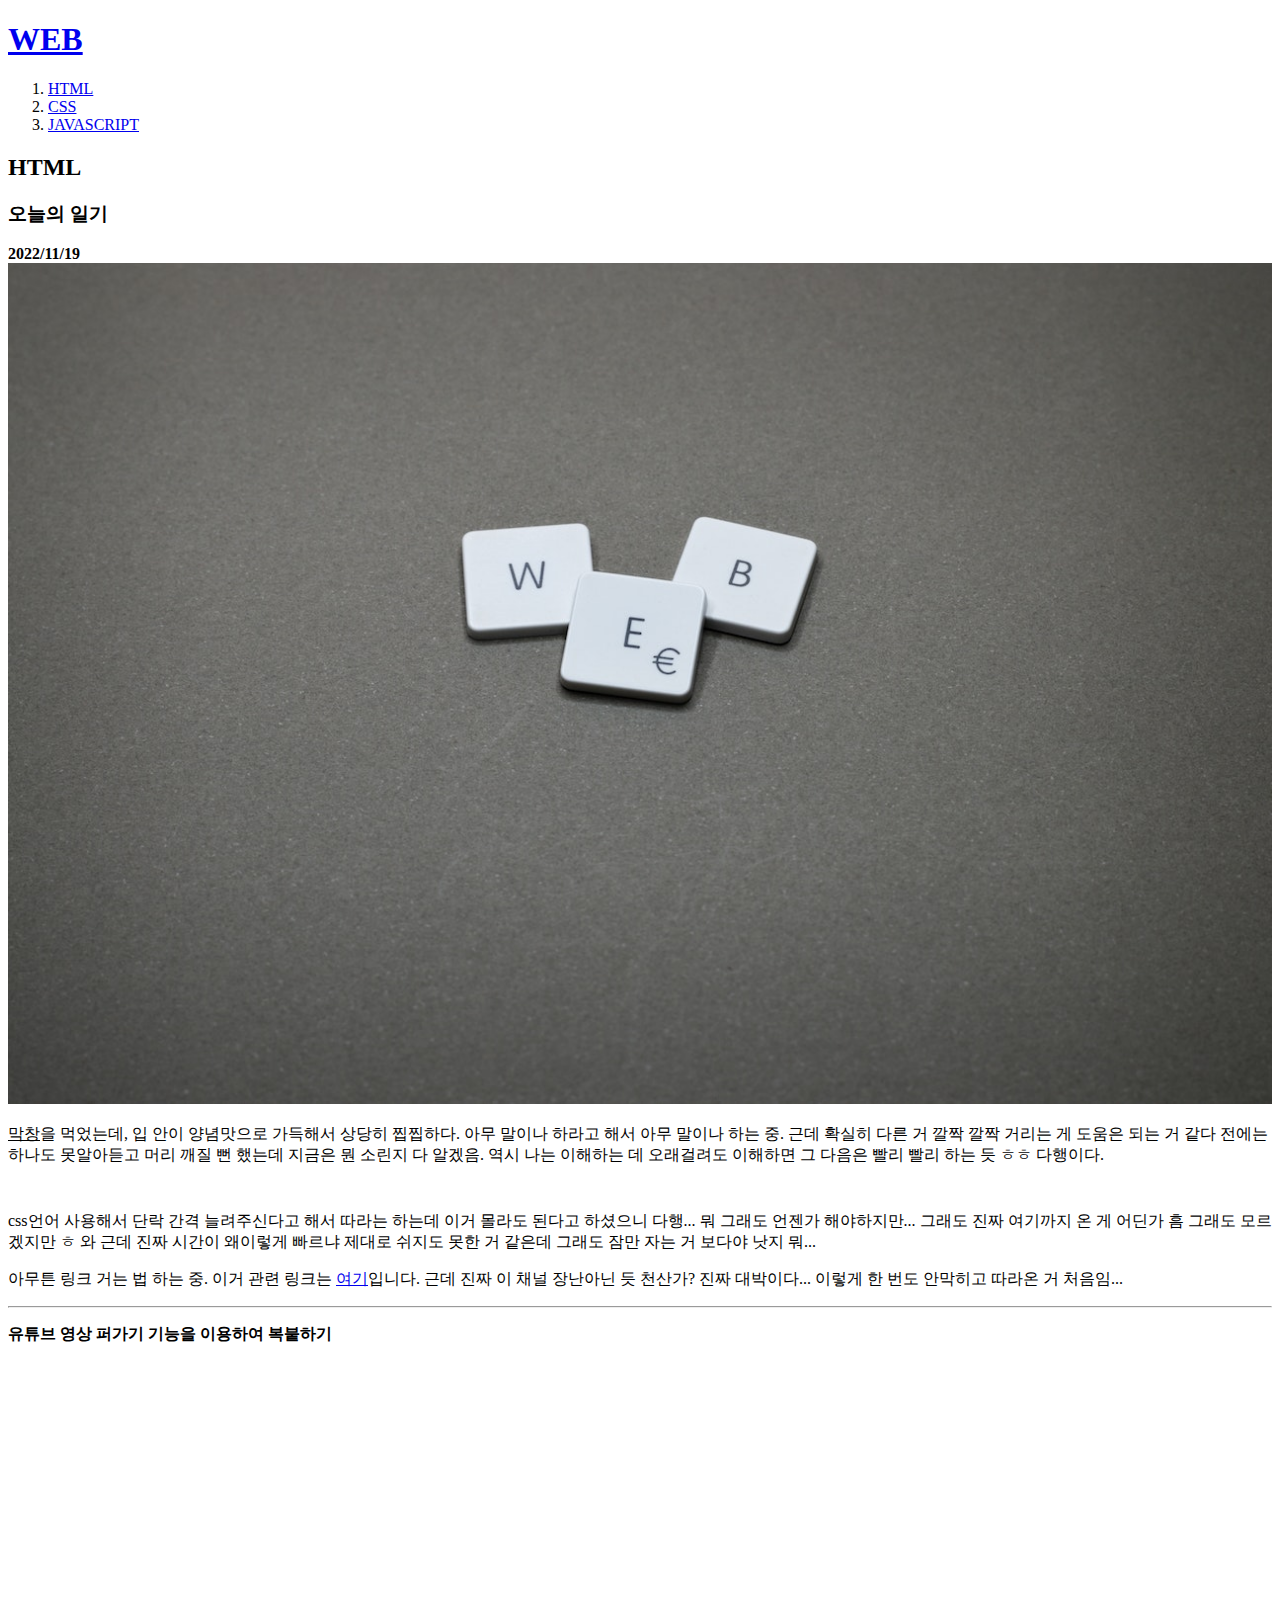
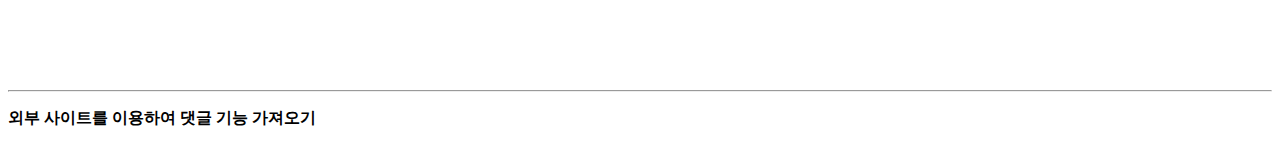
<file: web/1.html>
<!DOCTYPE html>
<!--이 문서는 html 문서이다 라는 것을 의미함. 왜? 그렇게 하기로 했다고 정함 -->

<html>
<!-- <head></head> <body></body>를 감싸는 큰 태그-->
<head>
<!-- 본문을 설명하는 머리 부분. 헤드와 본문을 꼭 구분해줘야 함 -->
<title>WEB1 - html</title>
<!-- <<title>탭 이름</title> : 탭 이름. 검색엔진에서 가장 잘 인식되는 것. 책으로 치면 책 표지-->
<meta charset="utf-8">
<!-- meta = 이렇게 읽어라 // character = 문자 + set = 규칙 -->
<!-- 현재 utf-8로 작성중이라, 이렇게 지정해주지 않으면 글자가 깨질 수도 있음 -->
</head>
<body>
<!-- 본문 : 이 페이지의 중요 내용이 들어간 부분 -->

<h1><a href="index.html">WEB</a></h1>

<ol>
<li><a href="1.html">HTML</a></li>
<li><a href="2.html">CSS</a></li>
<li><a href="3.html">JAVASCRIPT</a></li>
</ol>
<!-- <li> </li> list로 만들어 주는 태그 -->
<!-- <li>의 부모 태그(상위 태그) : <ul> / <ol> -->
<!-- 위 추가 설명1 : <ul> = Unordered List, 숫자 세지 X, 동그라미만 생김-->
<!-- 위 추가 설명2 : <ol> = ordered List, 숫자 셈. 앞에 순서대로 숫자 생김-->

<h2>HTML</h2>
<!-- <h1> ~ <h6> 제목 양식으로 작성하는 것 (숫자가 커질수록 작아짐, h7은 X) -->

<h3>오늘의 일기</h3>
<strong>2022/11/19</strong>
<!-- <> </> 이런거 태그라고 부름 -->
<!-- 모르는 태그가 있으면 구글에 검색 : html 물어볼 태그 혹은 기능 tag -->
<!-- 검색 예시 : html new line tag (새로운 라인 만드는 태그(줄 바꾸는 태그))-->
<!-- 글자 두껍게 하는 법 : <strong></strong> -->
<!-- 밑 줄 긋는 법 : <u></u> -->
<!-- 주석 처리 하는 법 : ctrl + /  -->

<br>
<!-- 줄 바꾸는/빈 줄 만드는 태그 : <br> 닫는 태그 따로 없음 -->

<img src="webimg.jpg" width="100%">
<!-- <img src=""> : 이미지 넣는 태그, src는 source를 의미하는 것, 뒤에 파일명.확장명 혹은 주소 넣기-->
<!-- 이미지를 지금 현재 작업하고 있는 폴더 안에 넣는 게 추후 찾기 수월-->
<!-- src 와 width 이거 순서는 바뀌어도 됨 -->

<p>
<u>막창</u>을 먹었는데, 입 안이 양념맛으로 가득해서 상당히 찝찝하다.
아무 말이나 하라고 해서 아무 말이나 하는 중. 근데 확실히 다른 거 깔짝 깔짝 거리는 게 도움은 되는 거 같다
전에는 하나도 못알아듣고 머리 깨질 뻔 했는데 지금은 뭔 소린지 다 알겠음. 역시 나는 이해하는 데 오래걸려도
이해하면 그 다음은 빨리 빨리 하는 듯 ㅎㅎ 다행이다.
</p>
<!-- <p></p> : pragraph 태그, 단락 나누는 태그 -->
<!-- 추후 css 적용하게 될 때, 시각적으로 볼 때 p태그 사용하는 것이 더 깔끔함-->
<!-- 검색엔진에 검색이 잘 되려면 최대한 코드를 깔끔하게 써야 함 css로 글꼴 바꾸고 크키 바꾸는 거 보다 <h> 쓰는 게 검색이 더 잘 됨-->
<p style="margin-top:45px;">
css언어 사용해서 단락 간격 늘려주신다고 해서 따라는 하는데 이거 몰라도 된다고 하셨으니 다행... 뭐 그래도 언젠가 해야하지만...
그래도 진짜 여기까지 온 게 어딘가 흠 그래도 모르겠지만 ㅎ 와 근데 진짜 시간이 왜이렇게 빠르냐 제대로 쉬지도 못한 거 같은데
그래도 잠만 자는 거 보다야 낫지 뭐...
</p>

<p>
아무튼 링크 거는 법 하는 중.
이거 관련 링크는 <a href="https://www.youtube.com/watch?v=V3pkC1hE-as&list=PLuHgQVnccGMDZP7FJ_ZsUrdCGH68ppvPb&index=14"
target ="_blank" title="생활코딩 시리즈 : 14편을 참고하세요">여기</a>입니다.
근데 진짜 이 채널 장난아닌 듯 천산가? 진짜 대박이다... 이렇게 한 번도 안막히고 따라온 거 처음임...
<!-- <a> = 링크 거는 것// anchor : 배가 정박할 떄 사용하는 닻 -->
<!-- <a href> = 링크 주소 안내와 같은 역할 // target ="_blank" : 새창으로 열기 -->
<!-- <a title="툴팁"> = 마우스 올리면 나오는 작은 네모 박스 설명 같은 거 지정, 그걸 툴팁이라고 함-->
<hr>
<!-- <hr> 가로줄 넣는 태그 -->
</p>

<p>
<li><strong>유튜브 영상 퍼가기 기능을 이용하여 복붙하기</strong></li>
<br>
<iframe width="560" height="315" src="https://www.youtube.com/embed/7T7r_oSp0SE" title="YouTube video player" frameborder="0" allow="accelerometer; autoplay; clipboard-write; encrypted-media; gyroscope; picture-in-picture" allowfullscreen></iframe>
<!-- <<iframe src="" width="" height=""></iframe> 다른 웹페이지를 표시할 때 사용하는 태그 -->
<hr>
</p>

<p>
<li><strong>외부 사이트를 이용하여 댓글 기능 가져오기</strong></li>
<!-- Disqus, LiveRe 라는 사이트를 사용하면 좋다고 한다. (3년전 의견이긴하지만) -->
<div id="disqus_thread"></div>
<script>
    /**
    *  RECOMMENDED CONFIGURATION VARIABLES: EDIT AND UNCOMMENT THE SECTION BELOW TO INSERT DYNAMIC VALUES FROM YOUR PLATFORM OR CMS.
    *  LEARN WHY DEFINING THESE VARIABLES IS IMPORTANT: https://disqus.com/admin/universalcode/#configuration-variables    */
    /*
    var disqus_config = function () {
    this.page.url = PAGE_URL;  // Replace PAGE_URL with your page's canonical URL variable
    this.page.identifier = PAGE_IDENTIFIER; // Replace PAGE_IDENTIFIER with your page's unique identifier variable
    };
    */
    (function() { // DON'T EDIT BELOW THIS LINE
    var d = document, s = d.createElement('script');
    s.src = 'https://web-1-wtflejhoz2.disqus.com/embed.js';
    s.setAttribute('data-timestamp', +new Date());
    (d.head || d.body).appendChild(s);
    })();
</script>
<noscript>Please enable JavaScript to view the <a href="https://disqus.com/?ref_noscript">comments powered by Disqus.</a></noscript>
</p>


</body>
</html>
</file>
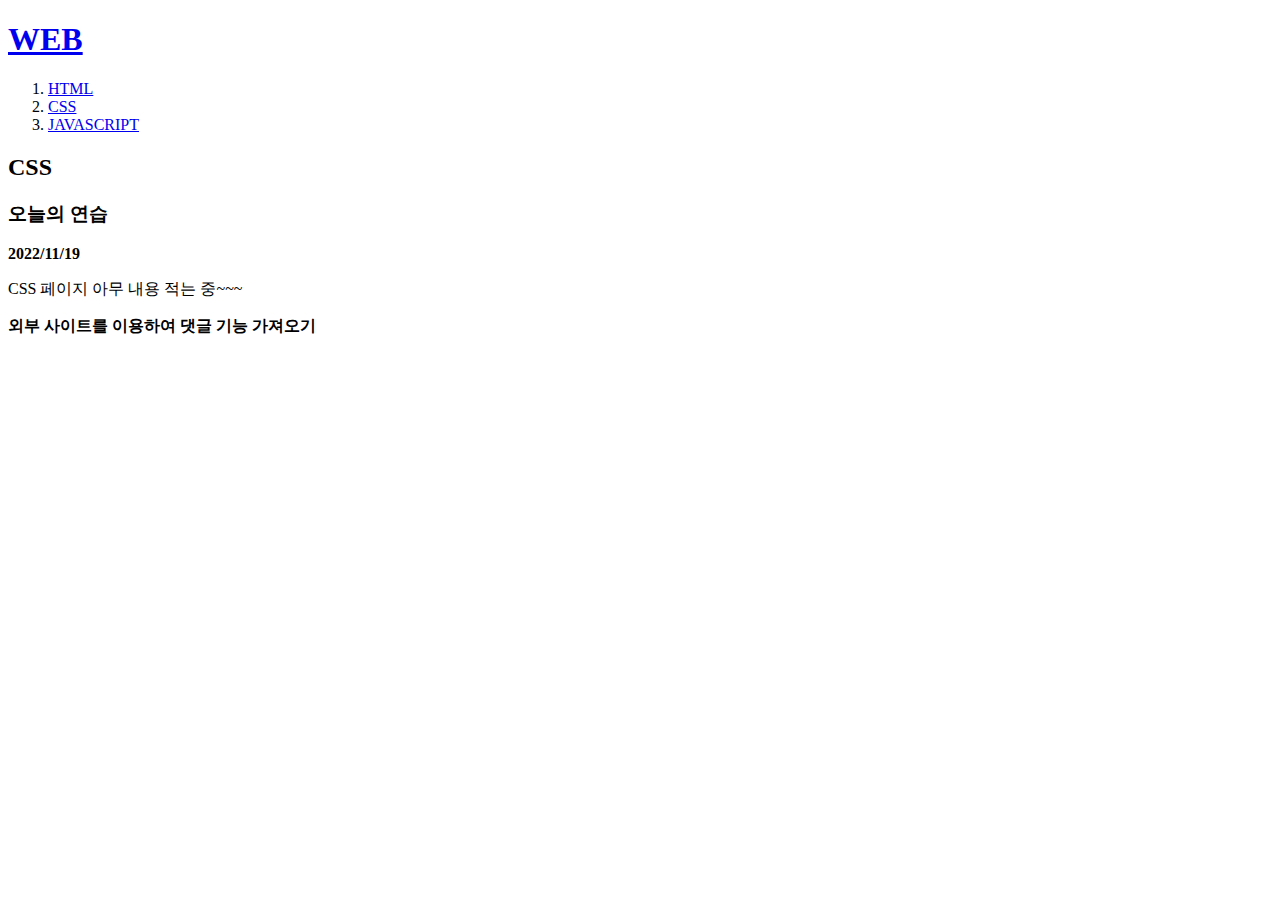
<file: web/2.html>
<!DOCTYPE html>
<!--이 문서는 html 문서이다 라는 것을 의미함. 왜? 그렇게 하기로 했다고 정함 -->

<html>
<!-- <head></head> <body></body>를 감싸는 큰 태그-->
<head>
<!-- 본문을 설명하는 머리 부분. 헤드와 본문을 꼭 구분해줘야 함 -->
<title>WEB1 - CSS</title>
<!-- <<title>탭 이름</title> : 탭 이름. 검색엔진에서 가장 잘 인식되는 것. 책으로 치면 책 표지-->
<meta charset="utf-8">
<!-- meta = 이렇게 읽어라 // character = 문자 + set = 규칙 -->
<!-- 현재 utf-8로 작성중이라, 이렇게 지정해주지 않으면 글자가 깨질 수도 있음 -->
</head>
<body>
<!-- 본문 : 이 페이지의 중요 내용이 들어간 부분 -->

<h1><a href="index.html">WEB</a></h1>

<ol>
<li><a href="1.html">HTML</a></li>
<li><a href="2.html">CSS</a></li>
<li><a href="3.html">JAVASCRIPT</a></li>
</ol>
<!-- <li> </li> list로 만들어 주는 태그 -->
<!-- <li>의 부모 태그(상위 태그) : <ul> / <ol> -->
<!-- 위 추가 설명1 : <ul> = Unordered List, 숫자 세지 X, 동그라미만 생김-->
<!-- 위 추가 설명2 : <ol> = ordered List, 숫자 셈. 앞에 순서대로 숫자 생김-->

<h2>CSS</h2>
<!-- <h1> ~ <h6> 제목 양식으로 작성하는 것 (숫자가 커질수록 작아짐, h7은 X) -->

<h3>오늘의 연습</h3>
<strong>2022/11/19</strong>
<!-- <> </> 이런거 태그라고 부름 -->
<!-- 모르는 태그가 있으면 구글에 검색 : html 물어볼 태그 혹은 기능 tag -->
<!-- 검색 예시 : html new line tag (새로운 라인 만드는 태그(줄 바꾸는 태그))-->
<!-- 글자 두껍게 하는 법 : <strong></strong> -->
<!-- 밑 줄 긋는 법 : <u></u> -->
<!-- 주석 처리 하는 법 : ctrl + /  -->

<p>
CSS 페이지 아무 내용 적는 중~~~
</p>

<p>
<li><strong>외부 사이트를 이용하여 댓글 기능 가져오기</strong></li>
<!-- Disqus, LiveRe 라는 사이트를 사용하면 좋다고 한다. (3년전 의견이긴하지만) -->
<div id="disqus_thread"></div>
<script>
    /**
    *  RECOMMENDED CONFIGURATION VARIABLES: EDIT AND UNCOMMENT THE SECTION BELOW TO INSERT DYNAMIC VALUES FROM YOUR PLATFORM OR CMS.
    *  LEARN WHY DEFINING THESE VARIABLES IS IMPORTANT: https://disqus.com/admin/universalcode/#configuration-variables    */
    /*
    var disqus_config = function () {
    this.page.url = PAGE_URL;  // Replace PAGE_URL with your page's canonical URL variable
    this.page.identifier = PAGE_IDENTIFIER; // Replace PAGE_IDENTIFIER with your page's unique identifier variable
    };
    */
    (function() { // DON'T EDIT BELOW THIS LINE
    var d = document, s = d.createElement('script');
    s.src = 'https://web-1-wtflejhoz2.disqus.com/embed.js';
    s.setAttribute('data-timestamp', +new Date());
    (d.head || d.body).appendChild(s);
    })();
</script>
<noscript>Please enable JavaScript to view the <a href="https://disqus.com/?ref_noscript">comments powered by Disqus.</a></noscript>
</p>

</body>
</html>
</file>
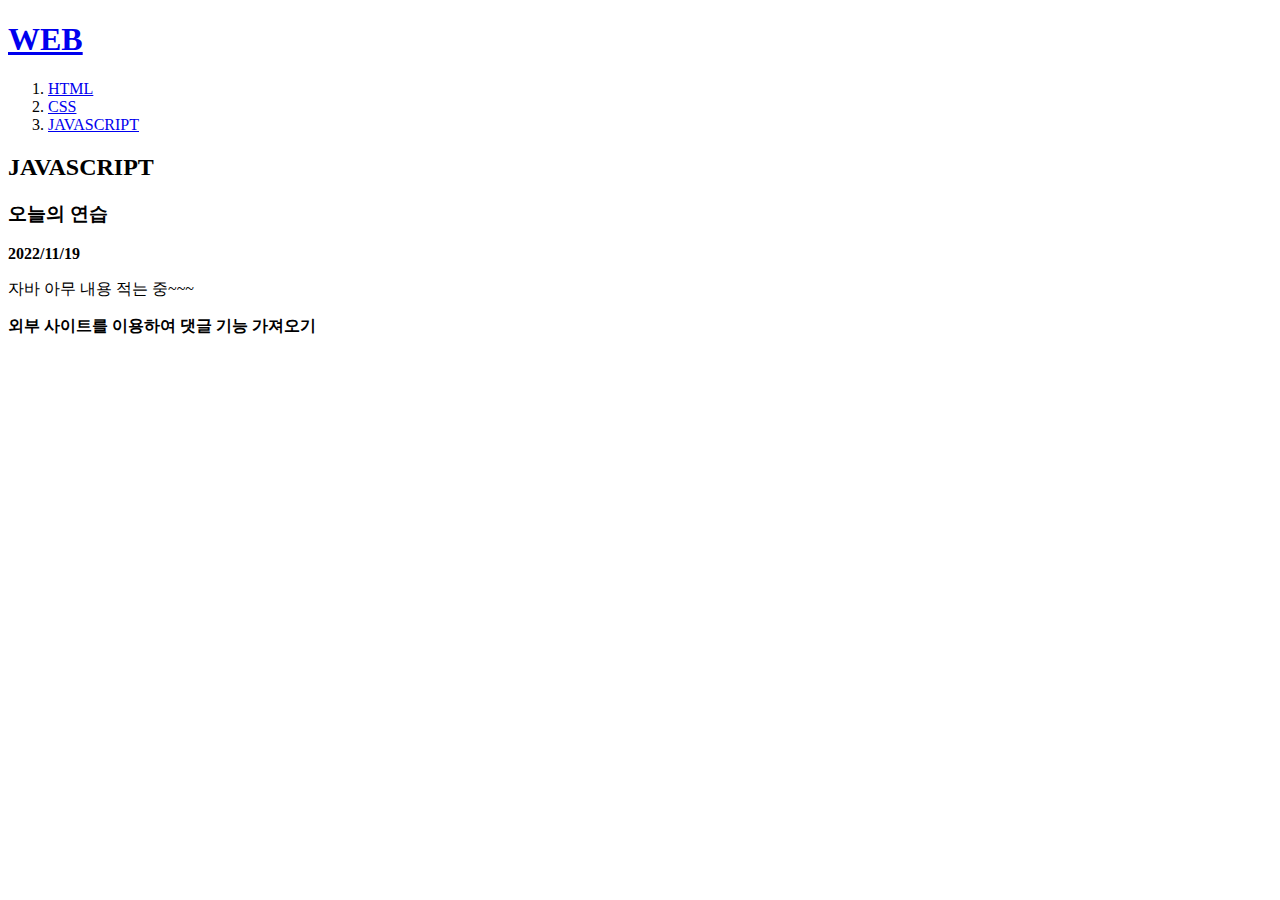
<file: web/3.html>
<!DOCTYPE html>
<!--이 문서는 html 문서이다 라는 것을 의미함. 왜? 그렇게 하기로 했다고 정함 -->

<html>
<!-- <head></head> <body></body>를 감싸는 큰 태그-->
<head>
<!-- 본문을 설명하는 머리 부분. 헤드와 본문을 꼭 구분해줘야 함 -->
<title>WEB1 - JAVASCRIPT</title>
<!-- <<title>탭 이름</title> : 탭 이름. 검색엔진에서 가장 잘 인식되는 것. 책으로 치면 책 표지-->
<meta charset="utf-8">
<!-- meta = 이렇게 읽어라 // character = 문자 + set = 규칙 -->
<!-- 현재 utf-8로 작성중이라, 이렇게 지정해주지 않으면 글자가 깨질 수도 있음 -->
</head>
<body>
<!-- 본문 : 이 페이지의 중요 내용이 들어간 부분 -->

<h1><a href="index.html">WEB</a></h1>

<ol>
<li><a href="1.html">HTML</a></li>
<li><a href="2.html">CSS</a></li>
<li><a href="3.html">JAVASCRIPT</a></li>
</ol>
<!-- <li> </li> list로 만들어 주는 태그 -->
<!-- <li>의 부모 태그(상위 태그) : <ul> / <ol> -->
<!-- 위 추가 설명1 : <ul> = Unordered List, 숫자 세지 X, 동그라미만 생김-->
<!-- 위 추가 설명2 : <ol> = ordered List, 숫자 셈. 앞에 순서대로 숫자 생김-->

<h2>JAVASCRIPT</h2>
<!-- <h1> ~ <h6> 제목 양식으로 작성하는 것 (숫자가 커질수록 작아짐, h7은 X) -->

<h3>오늘의 연습</h3>
<strong>2022/11/19</strong>
<!-- <> </> 이런거 태그라고 부름 -->
<!-- 모르는 태그가 있으면 구글에 검색 : html 물어볼 태그 혹은 기능 tag -->
<!-- 검색 예시 : html new line tag (새로운 라인 만드는 태그(줄 바꾸는 태그))-->
<!-- 글자 두껍게 하는 법 : <strong></strong> -->
<!-- 밑 줄 긋는 법 : <u></u> -->
<!-- 주석 처리 하는 법 : ctrl + /  -->

<p>
자바 아무 내용 적는 중~~~
</p>

<p>
<li><strong>외부 사이트를 이용하여 댓글 기능 가져오기</strong></li>
<!-- Disqus, LiveRe 라는 사이트를 사용하면 좋다고 한다. (3년전 의견이긴하지만) -->
<div id="disqus_thread"></div>
<script>
    /**
    *  RECOMMENDED CONFIGURATION VARIABLES: EDIT AND UNCOMMENT THE SECTION BELOW TO INSERT DYNAMIC VALUES FROM YOUR PLATFORM OR CMS.
    *  LEARN WHY DEFINING THESE VARIABLES IS IMPORTANT: https://disqus.com/admin/universalcode/#configuration-variables    */
    /*
    var disqus_config = function () {
    this.page.url = PAGE_URL;  // Replace PAGE_URL with your page's canonical URL variable
    this.page.identifier = PAGE_IDENTIFIER; // Replace PAGE_IDENTIFIER with your page's unique identifier variable
    };
    */
    (function() { // DON'T EDIT BELOW THIS LINE
    var d = document, s = d.createElement('script');
    s.src = 'https://web-1-wtflejhoz2.disqus.com/embed.js';
    s.setAttribute('data-timestamp', +new Date());
    (d.head || d.body).appendChild(s);
    })();
</script>
<noscript>Please enable JavaScript to view the <a href="https://disqus.com/?ref_noscript">comments powered by Disqus.</a></noscript>
</p>

</body>
</html>
</file>
<file: style.css>
a {
    color:black;
    /* a 태그가 달린 모든 내용을 검정색으로 보여줘라 */
    text-decoration: none;
    /* a 태그가 달린 모든 텍스트에 꾸밈을 다 없애라 (밑줄 등) */

    /* 모든 설명 끝에는 ; 를 추가하기. 일종의 구분자임 */
  }
  /* <style> 내 용어 설명
- a = Selector, 선택자
- a {여기 들어가는 거} = 선언, Declaration
- 선언 내 color:black, color = property, 속성 / red = property value, 속성의 값*/

  body {
    margin: 0;
  }

  /* #active {
    color:red;
  } */
  /* ID 값은 한 사이트에 한 개만 가능 */

  /* .saw {
    color:gray;
  } */
  /* .00 = 00태그를 가지고 있는 것에 대해 값을 준다. 앞에 '.' 필수! */

  ol{
    border-right: 1px solid gray;
    width:100px;
    margin: 0;
    padding: 20px;
    padding-left: 33px;
  }

  #grid ol{
    padding-left: 33px;
  }
  /* #grid라는 분모를 가진 ol만 해당되게  */

  h1 {
    font-size: 300%;
    /* px로도 지정해도 됨 */
    /* css text size property 라고 구글에 검색하면 다 나옴
    용어 - 글자 크기 - 관련 내용(속성) : 구글 검색 tip!*/
    text-align: center;
    /* align = 정렬하다 */
    border-bottom: 1px solid gray;
    /* 감싸는 상자를 -bottom과 같이 일부만 줄 수 있음. 다만 위치가 애매할 수도 있는데 이건 margin 같은 거 사용해서 조절*/
    margin:0;
    padding:20px;

  }

  #grid {
    border:0px solid pink;
    display:grid;
    grid-template-columns : 150px 1fr;
  }

  #grid #article {
    padding-left: 25px;
  }
  /* 어차피 id가 한개라서 이렇게 두개 안써도 되긴하는데, 분명히 하기 위해 2개 작성 */

  /* screen width < 800px */
  @media(max-width:800px) {
    #grid{
        display: block;

        }
    ol{
      border-right: none;
    }
    h1 {
      border-bottom: none;
    }
  }

  /* 이렇게 css 파일을 따로 빼놓으면 나중에 한 번에 고치거나 문제를 찾기 쉬움
  그리고 그만큼 네트워크 트래픽도 적게 쓸 수 있어 좋음 */
</file>
